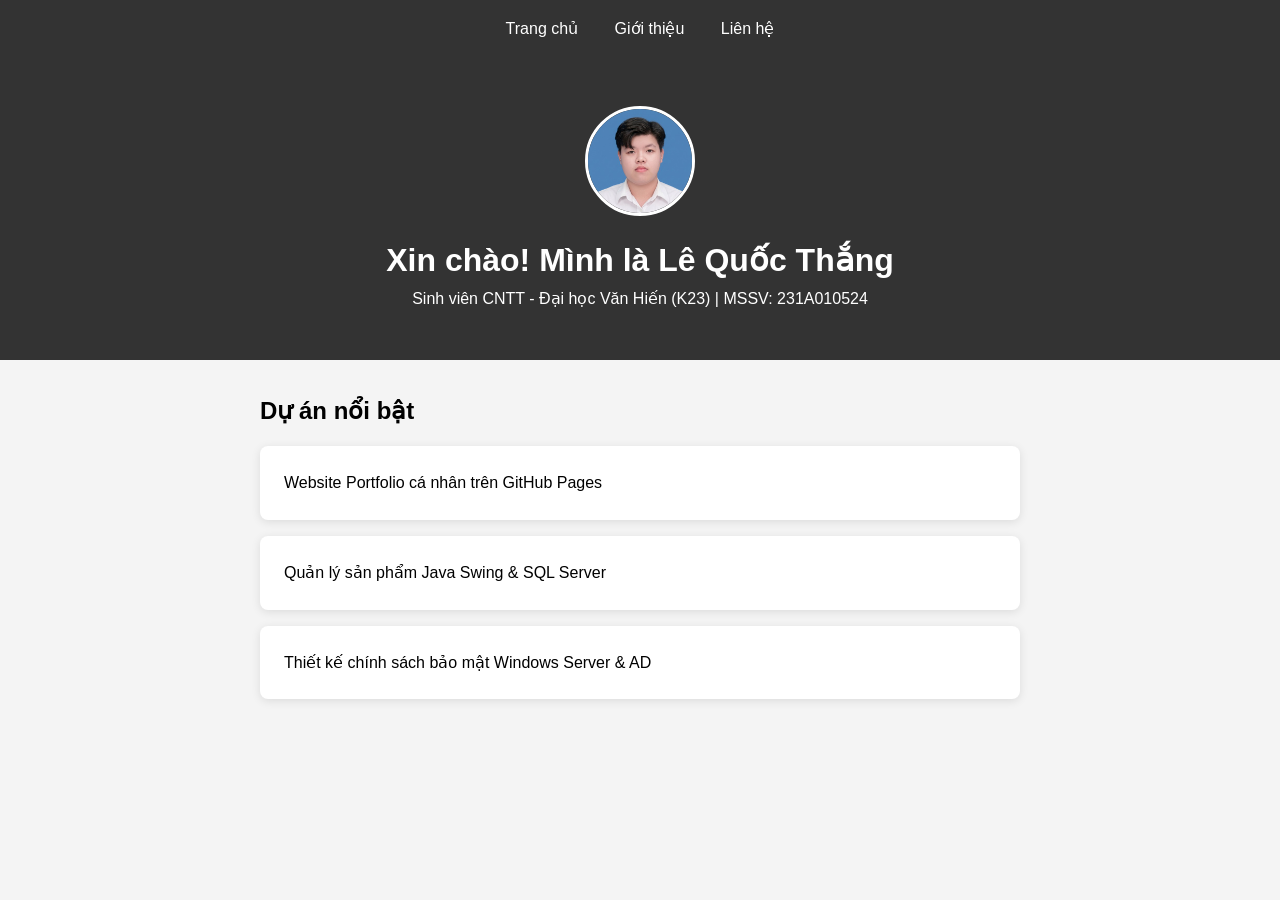
<file: index.html>
<!DOCTYPE html>
<html lang="vi">
<head>
  <meta charset="UTF-8">
  <meta name="viewport" content="width=device-width, initial-scale=1.0">
  <title>Lê Quốc Thắng - Portfolio</title>
  <link rel="stylesheet" href="css/style.css">
</head>
<body>
  <nav>
    <a href="index.html">Trang chủ</a>
    <a href="about.html">Giới thiệu</a>
    <a href="contact.html">Liên hệ</a>
  </nav>

  <header>
    <img src="images/avatar.jpg" alt="Ảnh chân dung Lê Quốc Thắng" class="avatar">
    <h1>Xin chào! Mình là Lê Quốc Thắng</h1>
    <p>Sinh viên CNTT - Đại học Văn Hiến (K23) | MSSV: 231A010524</p>
  </header>

  <section>
    <h2>Dự án nổi bật</h2>
    <div class="project">Website Portfolio cá nhân trên GitHub Pages</div>
    <div class="project">Quản lý sản phẩm Java Swing &amp; SQL Server</div>
    <div class="project">Thiết kế chính sách bảo mật Windows Server &amp; AD</div>
  </section>

  <script src="js/script.js"></script>
</body>
</html>
</file>
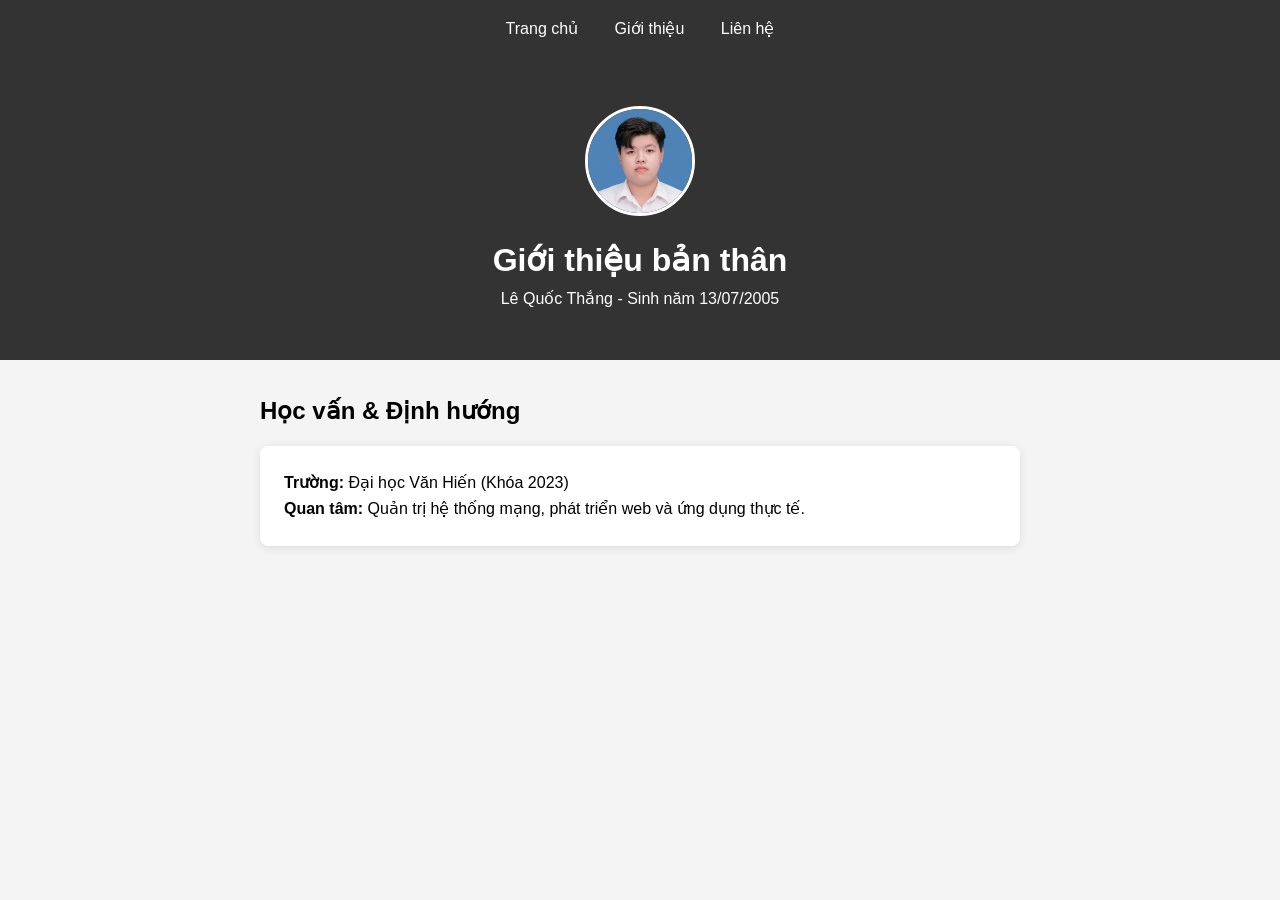
<file: about.html>
<!DOCTYPE html>
<html lang="vi">
<head>
  <meta charset="UTF-8">
  <meta name="viewport" content="width=device-width, initial-scale=1.0">
  <title>Giới thiệu - Lê Quốc Thắng</title>
  <link rel="stylesheet" href="css/style.css">
</head>
<body>
  <nav>
    <a href="index.html">Trang chủ</a>
    <a href="about.html">Giới thiệu</a>
    <a href="contact.html">Liên hệ</a>
  </nav>

  <header>
    <img src="images/avatar.jpg" alt="Ảnh chân dung Lê Quốc Thắng" class="avatar">
    <h1>Giới thiệu bản thân</h1>
    <p>Lê Quốc Thắng - Sinh năm 13/07/2005</p>
  </header>

  <section>
    <h2>Học vấn &amp; Định hướng</h2>
    <div class="project">
      <p><strong>Trường:</strong> Đại học Văn Hiến (Khóa 2023)</p>
      <p><strong>Quan tâm:</strong> Quản trị hệ thống mạng, phát triển web và ứng dụng thực tế.</p>
    </div>
  </section>

  <script src="js/script.js"></script>
</body>
</html>
</file>
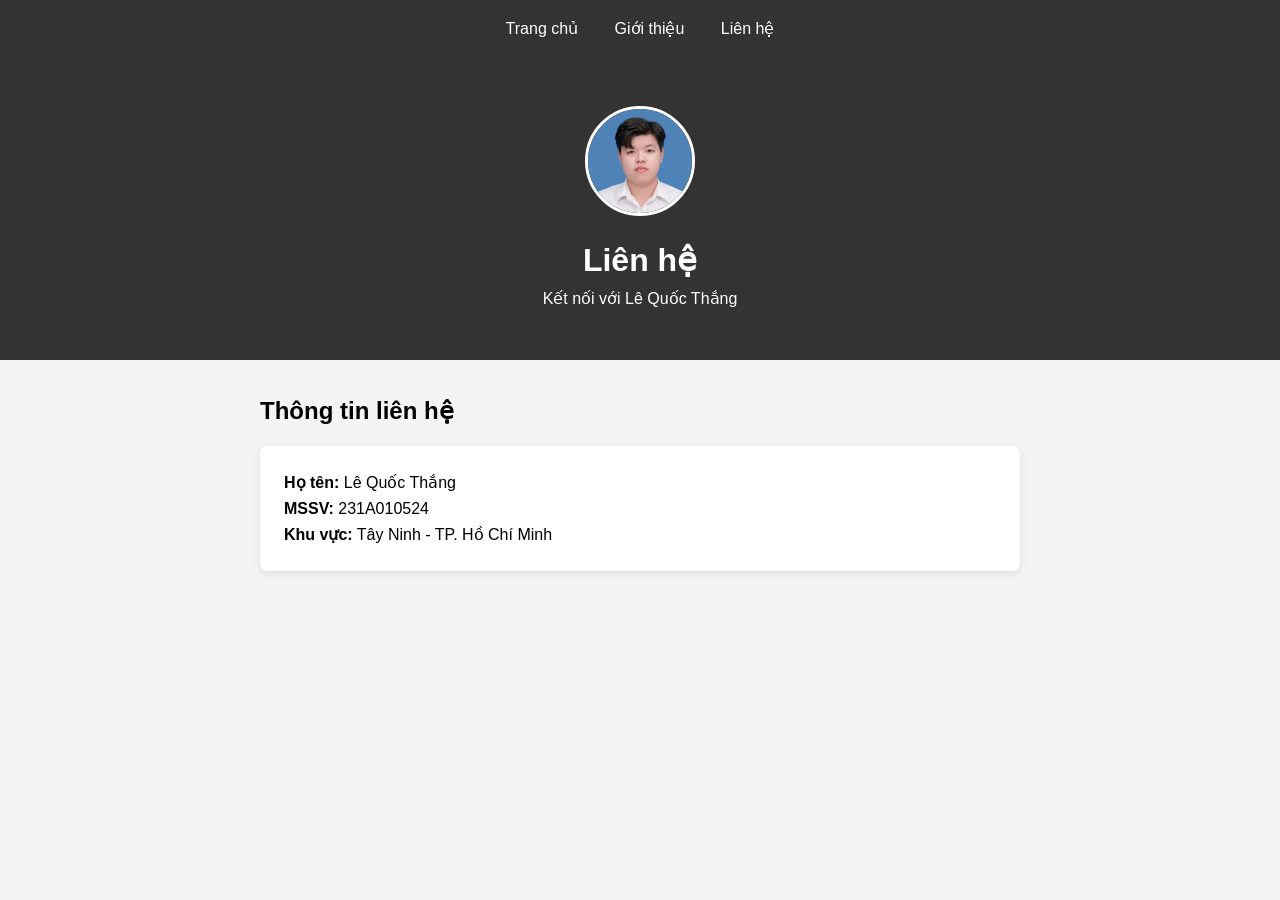
<file: contact.html>
<!DOCTYPE html>
<html lang="vi">
<head>
  <meta charset="UTF-8">
  <meta name="viewport" content="width=device-width, initial-scale=1.0">
  <title>Liên hệ - Lê Quốc Thắng</title>
  <link rel="stylesheet" href="css/style.css">
</head>
<body>
  <nav>
    <a href="index.html">Trang chủ</a>
    <a href="about.html">Giới thiệu</a>
    <a href="contact.html">Liên hệ</a>
  </nav>

  <header>
    <img src="images/avatar.jpg" alt="Ảnh chân dung Lê Quốc Thắng" class="avatar">
    <h1>Liên hệ</h1>
    <p>Kết nối với Lê Quốc Thắng</p>
  </header>

  <section>
    <h2>Thông tin liên hệ</h2>
    <div class="project">
      <p><strong>Họ tên:</strong> Lê Quốc Thắng</p>
      <p><strong>MSSV:</strong> 231A010524</p>
      <p><strong>Khu vực:</strong> Tây Ninh - TP. Hồ Chí Minh</p>
    </div>
  </section>

  <script src="js/script.js"></script>
</body>
</html>
</file>
<file: css/style.css>
* { margin: 0; padding: 0; box-sizing: border-box; }

body {
  font-family: 'Segoe UI', sans-serif;
  line-height: 1.6;
  background: #f4f4f4;
}

nav {
  background: #333;
  padding: 1rem;
  text-align: center;
}

nav a {
  color: white;
  margin: 0 1rem;
  text-decoration: none;
}

header {
  text-align: center;
  padding: 3rem 1.5rem;
  background: #333;
  color: white;
}

.avatar {
  width: 110px;
  height: 110px;
  border-radius: 50%;
  object-fit: cover;
  border: 3px solid #fff;
  margin-bottom: 12px;
}

section {
  padding: 2rem 1.25rem;
  max-width: 800px;
  margin: 0 auto;
}

.project {
  background: white;
  padding: 1.5rem;
  margin: 1rem 0;
  border-radius: 8px;
  box-shadow: 0 2px 10px rgba(0,0,0,0.1);
}
</file>
